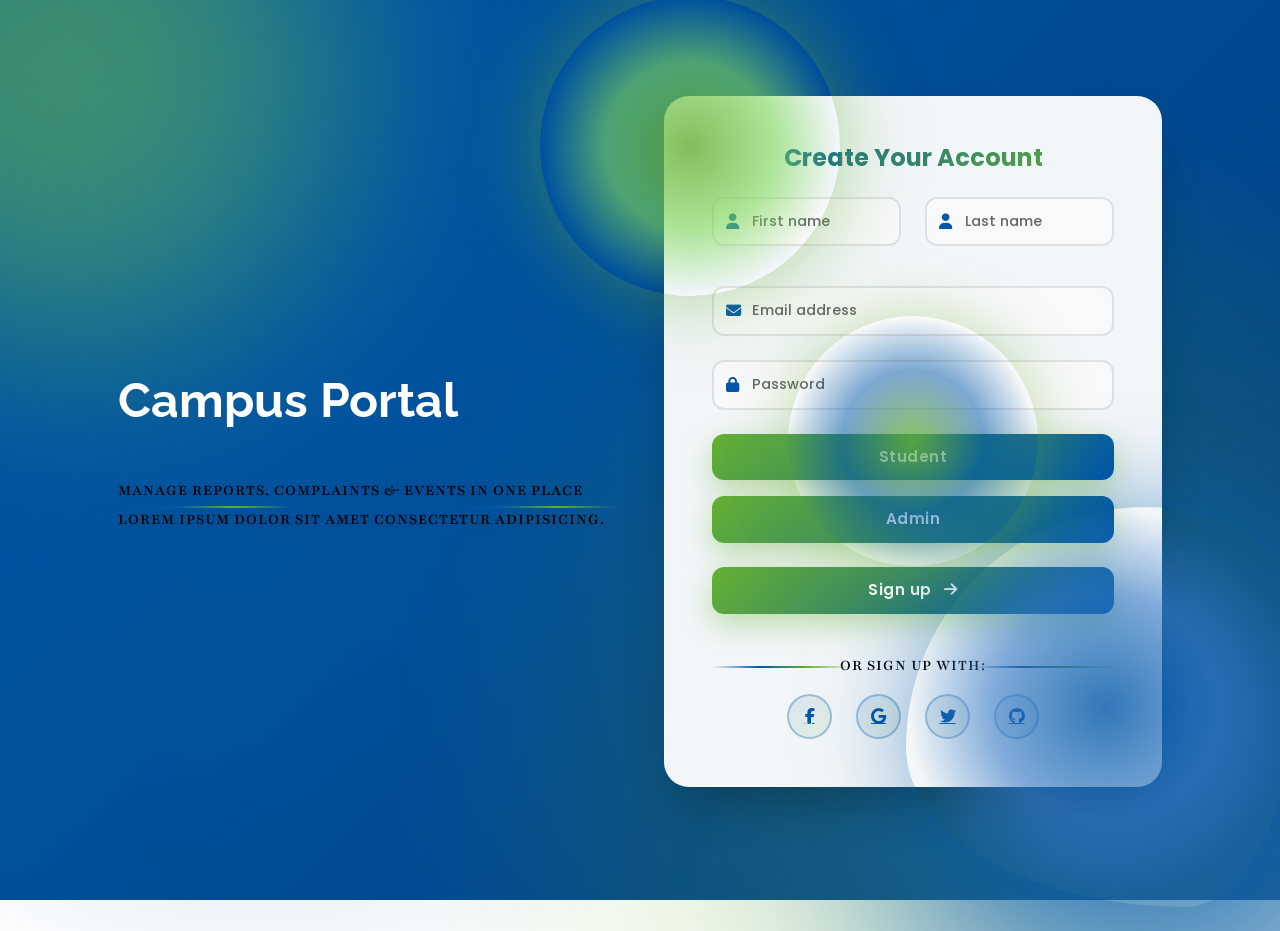
<file: index.html>
<!DOCTYPE html>
<html lang="en">
<head>
    <meta charset="UTF-8">
    <meta name="viewport" content="width=device-width, initial-scale=1.0">
    <title>AI Femhack - Innovative Solutions</title>
    <link rel="preconnect" href="https://fonts.googleapis.com">
    <link rel="preconnect" href="https://fonts.gstatic.com" crossorigin>
    <link href="https://fonts.googleapis.com/css2?family=Poppins:wght@300;400;500;600;700;800;900&display=swap" rel="stylesheet">

    <!-- bootstrap cdn -->
    <link href="https://cdn.jsdelivr.net/npm/bootstrap@5.3.8/dist/css/bootstrap.min.css" rel="stylesheet" integrity="sha384-sRIl4kxILFvY47J16cr9ZwB07vP4J8+LH7qKQnuqkuIAvNWLzeN8tE5YBujZqJLB" crossorigin="anonymous">

    <!-- Font Awesome -->
    <link rel="stylesheet" href="https://cdnjs.cloudflare.com/ajax/libs/font-awesome/6.4.0/css/all.min.css">


    <!-- custome css -->
     <link rel="stylesheet" href="style.css">
</head>
<body>
    




<!-- Section: Design Block -->
<section class="background-radial-gradient overflow-hidden">
  <div class="animated-bg"></div>
  <div class="container px-4 py-5 px-md-5 text-center text-lg-start my-5">
    <div class="row gx-lg-5 align-items-center mb-5">
      <div class="col-lg-6 mb-5 mb-lg-0" style="z-index: 10">
        <h1 class="my-5 display-5 fw-bold ls-tight">
          Campus Portal
          
        </h1>
        <p class="mb-4 opacity-70 lead-text">
          Manage reports, complaints & events in one place
          Lorem ipsum dolor sit amet consectetur adipisicing.
        </p>
        <!-- <div class="feature-icons">
          <div class="icon-item">
            <i class="fas fa-rocket"></i>
            <span>Fast Setup</span>
          </div>
          <div class="icon-item">
            <i class="fas fa-shield-alt"></i>
            <span>Secure</span>
          </div>
          <div class="icon-item">
            <i class="fas fa-chart-line"></i>
            <span>Analytics</span>
          </div>
        </div> -->
      </div>

      <div class="col-lg-6 mb-5 mb-lg-0 position-relative">
        <div id="radius-shape-1" class="position-absolute rounded-circle"></div>
        <div id="radius-shape-2" class="position-absolute"></div>
        <div id="radius-shape-3" class="position-absolute"></div>

        <div class="card bg-glass">
          <div class="card-body px-4 py-5 px-md-5">
            <h3 class="form-title mb-4">Create Your Account</h3>
            <form>
              <!-- 2 column grid layout with text inputs for the first and last names -->
              <div class="row">
                <div class="col-md-6 mb-4">
                  <div data-mdb-input-init class="form-outline">
                    <i class="fas fa-user input-icon"></i>
                    <input type="text" id="form3Example1" class="form-control" placeholder=" " />
                    <label class="form-label" for="form3Example1">First name</label>
                  </div>
                </div>
                <div class="col-md-6 mb-4">
                  <div data-mdb-input-init class="form-outline">
                    <i class="fas fa-user input-icon"></i>
                    <input type="text" id="form3Example2" class="form-control" placeholder=" " />
                    <label class="form-label" for="form3Example2">Last name</label>
                  </div>
                </div>
              </div>

              <!-- Email input -->
              <div data-mdb-input-init class="form-outline mb-4">
                <i class="fas fa-envelope input-icon"></i>
                <input type="email" id="form3Example3" class="form-control" placeholder=" " />
                <label class="form-label" for="form3Example3">Email address</label>
              </div>

              <!-- Password input -->
              <div data-mdb-input-init class="form-outline mb-4">
                <i class="fas fa-lock input-icon"></i>
                <input type="password" id="form3Example4" class="form-control" placeholder=" " />
                <label class="form-label" for="form3Example4">Password</label>
              </div>

              <!-- Role Selection Buttons -->
              <a href="lost.html" target="_blank" class="btn btn-primary btn-block mb-3 w-100" style="text-decoration: none; color: white;">
                <span>Student</span>
              </a>
              <a href="flexy-bootstrap-lite-1.0.0/flexy-bootstrap-lite-1.0.0/index.html" target="_blank" class="btn btn-primary btn-block mb-4 w-100" style="text-decoration: none; color: white;">
                <span>Admin</span>
              </a>

              <!-- Submit button -->
              <button type="submit" class="btn btn-primary btn-block mb-4 w-100">
                <span>Sign up</span>
                <i class="fas fa-arrow-right ms-2"></i>
              </button>

              <!-- Register buttons -->
              <div class="text-center">
                <p>or sign up with:</p>
                <div class="social-buttons">
                  <button type="button" class="btn btn-link btn-floating mx-1" title="Facebook">
                    <i class="fab fa-facebook-f"></i>
                  </button>

                  <button type="button" class="btn btn-link btn-floating mx-1" title="Google">
                    <i class="fab fa-google"></i>
                  </button>

                  <button type="button" class="btn btn-link btn-floating mx-1" title="Facebook">                    <i class="fab fa-twitter"></i>
                  </button>

                  <button type="button" class="btn btn-link btn-floating mx-1" title="Facebook">                    <i class="fab fa-github"></i>
                  </button>
                </div>
              </div>
            </form>
          </div>
        </div>
      </div>
    </div>
  </div>
</section>
<!-- Section: Design Block -->

<!-- Button trigger modal -->

    <!-- Bootstrap JS Bundle (includes Popper) -->
    <script src="https://cdn.jsdelivr.net/npm/@popperjs/core@2.11.8/dist/umd/popper.min.js" integrity="sha384-I7E8VVD/ismYTF4hNIPjVp/Zjvgyol6VFvRkX/vR+Vc4jQkC+hVqc2pM8ODewa9r" crossorigin="anonymous"></script>
    <script src="https://cdn.jsdelivr.net/npm/bootstrap@5.3.8/dist/js/bootstrap.min.js" integrity="sha384-G/EV+4j2dNv+tEPo3++6LCgdCROaejBqfUeNjuKAiuXbjrxilcCdDz6ZAVfHWe1Y" crossorigin="anonymous"></script>

</body>
</html>
</file>
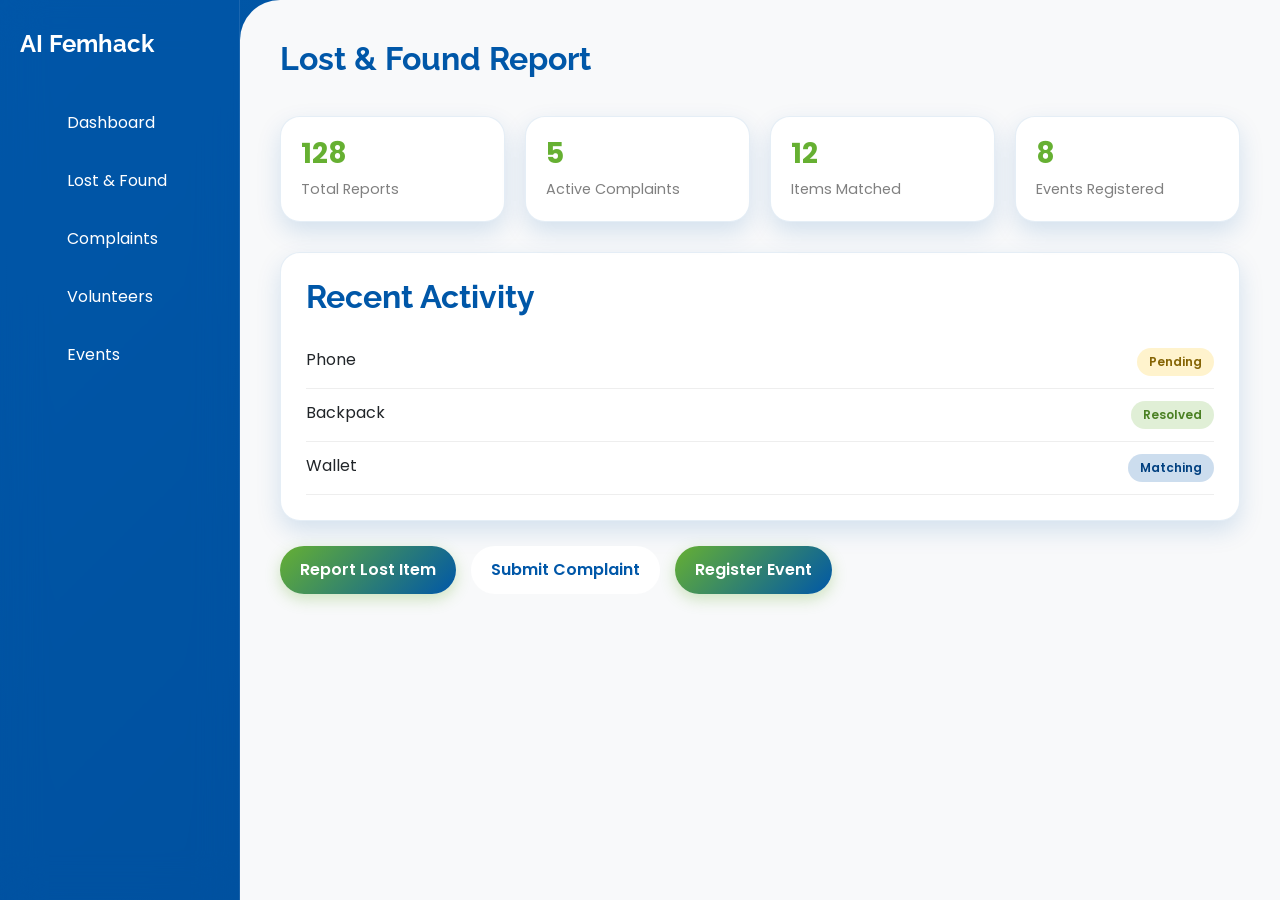
<file: lost.html>
<!DOCTYPE html>
<html lang="en">
<head>
<meta charset="UTF-8">
<meta name="viewport" content="width=device-width, initial-scale=1.0">
<title>AI Femhack Dashboard</title>
<link href="https://fonts.googleapis.com/css2?family=Poppins:wght@300;400;500;600;700&display=swap" rel="stylesheet">
<link href="https://fonts.googleapis.com/css2?family=Raleway:wght@300;400;500;600;700;800&display=swap" rel="stylesheet">
<link href="https://cdn.jsdelivr.net/npm/bootstrap@5.3.8/dist/css/bootstrap.min.css" rel="stylesheet">

<style>
*{
    margin:0;
    padding:0;
    box-sizing:border-box;
    font-family:'Poppins', sans-serif;
}

body{
    background: linear-gradient(135deg, #0057a8, #004080, #66b032);
    background-size: 400% 400%;
    animation: gradientShift 15s ease infinite;
    min-height:100vh;
    display:flex;
    flex-direction: column;
}

@keyframes gradientShift {
    0% {
        background-position: 0% 50%;
    }
    50% {
        background-position: 100% 50%;
    }
    100% {
        background-position: 0% 50%;
    }
}

/* Sidebar */
.sidebar{
    width:240px;
    background:rgba(0,87,168,0.2);
    backdrop-filter:blur(20px);
    padding:30px 20px;
    color:white;
    border-right: 1px solid rgba(255,255,255,0.1);
    position: fixed;
    height: 100vh;
    left: 0;
    top: 0;
    z-index: 1000;
    transition: transform 0.3s ease;
    overflow-y: auto;
}

.sidebar-toggle{
    display: none;
    position: fixed;
    top: 15px;
    left: 15px;
    z-index: 1001;
    background: rgba(0,87,168,0.8);
    color: white;
    border: none;
    padding: 10px 15px;
    border-radius: 8px;
    cursor: pointer;
    font-size: 20px;
    backdrop-filter: blur(10px);
}

.sidebar h2{
    margin-bottom:40px;
    font-weight:700;
    font-family: "Raleway", sans-serif;
    color:white;
    font-size: 1.5rem;
}

.sidebar ul{
    list-style:none;
}

.sidebar ul li{
    padding:12px 15px;
    border-radius:12px;
    margin-bottom:10px;
    cursor:pointer;
    transition:0.3s;
}

.sidebar ul li:hover{
    background:rgba(102,176,50,0.3);
    transform: translateX(5px);
}

/* Main Content */
.main{
    flex:1;
    padding:40px;
    background:#f8f9fa;
    border-top-left-radius:40px;
    margin-left: 240px;
    width: calc(100% - 240px);
    transition: margin-left 0.3s ease, width 0.3s ease;
}

/* Header */
.header{
    display:flex;
    justify-content:space-between;
    align-items:center;
    margin-bottom:30px;
}

.header h1{
    color:#0057a8;
    font-family: "Raleway", sans-serif;
    font-weight: 700;
    font-size: 2rem;
}

/* Cards */
.cards{
    display:grid;
    grid-template-columns:repeat(auto-fit,minmax(200px,1fr));
    gap:20px;
    margin-bottom:30px;
}

.card{
    background:white;
    padding:20px;
    border-radius:20px;
    box-shadow:0 10px 25px rgba(0,87,168,0.15);
    transition:0.3s;
    border: 1px solid rgba(0,87,168,0.1);
}

.card:hover{
    transform:translateY(-5px);
    box-shadow:0 15px 35px rgba(102,176,50,0.25);
}

.card h3{
    color:#66b032;
    font-size:28px;
    font-weight: 700;
    margin-bottom: 8px;
}

.card p{
    color:gray;
    font-size: 0.9rem;
    margin: 0;
}
.form-container {
      width: 350px;
      height: 500px;
      background-color: #fff;
      box-shadow: rgba(0, 0, 0, 0.35) 0px 5px 15px;
      border-radius: 10px;
      box-sizing: border-box;
      padding: 20px 30px;
      margin: 0 auto;
    }
    
    .title {
      text-align: center;
      font-family: "Lucida Sans", "Lucida Sans Regular", "Lucida Grande",
            "Lucida Sans Unicode", Geneva, Verdana, sans-serif;
      margin: 10px 0 30px 0;
      font-size: 28px;
      font-weight: 800;
    }
    
    .form {
      width: 100%;
      display: flex;
      flex-direction: column;
      gap: 18px;
      margin-bottom: 15px;
    }
    
    .input {
      border-radius: 20px;
      border: 1px solid #c0c0c0;
      outline: 0 !important;
      box-sizing: border-box;
      padding: 12px 15px;
    }
    
    .page-link {
      text-decoration: underline;
      margin: 0;
      text-align: end;
      color: #747474;
      text-decoration-color: #747474;
    }
    
    .page-link-label {
      cursor: pointer;
      font-family: "Lucida Sans", "Lucida Sans Regular", "Lucida Grande",
            "Lucida Sans Unicode", Geneva, Verdana, sans-serif;
      font-size: 9px;
      font-weight: 700;
    }
    
    .page-link-label:hover {
      color: #000;
    }
    
    .form-btn {
      padding: 10px 15px;
      font-family: "Lucida Sans", "Lucida Sans Regular", "Lucida Grande",
            "Lucida Sans Unicode", Geneva, Verdana, sans-serif;
      border-radius: 20px;
      border: 0 !important;
      outline: 0 !important;
      background: teal;
      color: white;
      cursor: pointer;
      box-shadow: rgba(0, 0, 0, 0.24) 0px 3px 8px;
    }
    
    .form-btn:active {
      box-shadow: none;
    }
    
    .sign-up-label {
      margin: 0;
      font-size: 10px;
      color: #747474;
      font-family: "Lucida Sans", "Lucida Sans Regular", "Lucida Grande",
            "Lucida Sans Unicode", Geneva, Verdana, sans-serif;
    }
    
    .sign-up-link {
      margin-left: 1px;
      font-size: 11px;
      text-decoration: underline;
      text-decoration-color: teal;
      color: teal;
      cursor: pointer;
      font-weight: 800;
      font-family: "Lucida Sans", "Lucida Sans Regular", "Lucida Grande",
            "Lucida Sans Unicode", Geneva, Verdana, sans-serif;
    }
    
    .buttons-container {
      width: 100%;
      display: flex;
      flex-direction: column;
      justify-content: flex-start;
      margin-top: 20px;
      gap: 15px;
    }
    
    .apple-login-button,
        .google-login-button {
      border-radius: 20px;
      box-sizing: border-box;
      padding: 10px 15px;
      box-shadow: rgba(0, 0, 0, 0.16) 0px 10px 36px 0px,
            rgba(0, 0, 0, 0.06) 0px 0px 0px 1px;
      cursor: pointer;
      display: flex;
      justify-content: center;
      align-items: center;
      font-family: "Lucida Sans", "Lucida Sans Regular", "Lucida Grande",
            "Lucida Sans Unicode", Geneva, Verdana, sans-serif;
      font-size: 11px;
      gap: 5px;
    }
    
    .apple-login-button {
      background-color: #000;
      color: #fff;
      border: 2px solid #000;
    }
    
    .google-login-button {
      border: 2px solid #747474;
    }
    
    .apple-icon,
        .google-icon {
      font-size: 18px;
      margin-bottom: 1px;
    }

/* Activity Section */
.activity{
    background:white;
    padding:25px;
    border-radius:20px;
    box-shadow:0 10px 25px rgba(0,87,168,0.15);
    margin-bottom:25px;
    border: 1px solid rgba(0,87,168,0.1);
}

.activity h2{
    margin-bottom:20px;
    color:#0057a8;
    font-family: "Raleway", sans-serif;
    font-weight: 700;
}

.activity-item{
    display:flex;
    justify-content:space-between;
    padding:12px 0;
    border-bottom:1px solid #eee;
}

.status{
    padding:5px 12px;
    border-radius:20px;
    font-size:12px;
    font-weight:600;
}

.pending{
    background:rgba(255,193,7,0.2);
    color:#856404;
}

.resolved{
    background:rgba(102,176,50,0.2);
    color:#4a8023;
}

.matching{
    background:rgba(0,87,168,0.2);
    color:#004080;
}

/* Buttons */
.buttons{
    display:flex;
    gap:15px;
    flex-wrap:wrap;
}

.buttons button{
    padding:12px 20px;
    border:none;
    border-radius:30px;
    cursor:pointer;
    font-weight:600;
    transition:0.3s;
}

.primary{
    background:linear-gradient(135deg, #66b032, #0057a8);
    color:white;
    box-shadow: 0 5px 15px rgba(102,176,50,0.3);
}

.primary:hover{
    background:linear-gradient(135deg, #0057a8, #66b032);
    box-shadow: 0 8px 20px rgba(0,87,168,0.4);
}

.secondary{
    background:white;
    color:#0057a8;
    border:2px solid #0057a8;
}

.secondary:hover{
    background:#0057a8;
    color:white;
}

.buttons button:hover{
    transform:scale(1.05);
}

/* Responsive Styles */
@media (max-width: 992px) {
    .sidebar{
        transform: translateX(-100%);
    }
    
    .sidebar.active{
        transform: translateX(0);
    }
    
    .sidebar-toggle{
        display: block;
    }
    
    .main{
        margin-left: 0;
        width: 100%;
        border-top-left-radius: 0;
    }
    
    .cards{
        grid-template-columns: repeat(auto-fit, minmax(150px, 1fr));
        gap: 15px;
    }
    
    .card{
        padding: 15px;
    }
    
    .card h3{
        font-size: 24px;
    }
    
    .activity{
        padding: 20px;
    }
    
    .main{
        padding: 20px;
    }
}

@media (max-width: 768px) {
    .header h1{
        font-size: 1.5rem;
    }
    
    .cards{
        grid-template-columns: repeat(2, 1fr);
        gap: 12px;
    }
    
    .card{
        padding: 15px;
        border-radius: 15px;
    }
    
    .card h3{
        font-size: 22px;
    }
    
    .card p{
        font-size: 0.85rem;
    }
    
    .activity{
        padding: 15px;
        border-radius: 15px;
    }
    
    .activity h2{
        font-size: 1.25rem;
        margin-bottom: 15px;
    }
    
    .activity-item{
        padding: 10px 0;
        flex-wrap: wrap;
        gap: 8px;
    }
    
    .status{
        font-size: 11px;
        padding: 4px 10px;
    }
    
    .buttons{
        flex-direction: column;
        gap: 10px;
    }
    
    .buttons button{
        width: 100%;
        padding: 14px 20px;
        font-size: 0.95rem;
    }
    
    .main{
        padding: 15px;
    }
    
    .sidebar{
        width: 220px;
        padding: 25px 15px;
    }
    
    .sidebar h2{
        font-size: 1.25rem;
        margin-bottom: 30px;
    }
    
    .sidebar ul li{
        padding: 10px 12px;
        font-size: 0.9rem;
    }
}

@media (max-width: 576px) {
    .header h1{
        font-size: 1.25rem;
        margin-bottom: 20px;
    }
    
    .cards{
        grid-template-columns: 1fr;
        gap: 10px;
        margin-bottom: 20px;
    }
    
    .card{
        padding: 18px;
    }
    
    .card h3{
        font-size: 24px;
    }
    
    .activity{
        padding: 15px;
        margin-bottom: 20px;
    }
    
    .activity h2{
        font-size: 1.1rem;
    }
    
    .activity-item{
        padding: 8px 0;
        font-size: 0.9rem;
    }
    
    .buttons button{
        padding: 12px 18px;
        font-size: 0.9rem;
        border-radius: 25px;
    }
    
    .main{
        padding: 12px;
    }
    
    .sidebar{
        width: 100%;
        padding: 20px 15px;
    }
    
    .sidebar h2{
        font-size: 1.2rem;
        margin-bottom: 25px;
    }
}

@media (max-width: 400px) {
    .header h1{
        font-size: 1.1rem;
    }
    
    .card h3{
        font-size: 20px;
    }
    
    .card p{
        font-size: 0.8rem;
    }
    
    .activity h2{
        font-size: 1rem;
    }
    
    .activity-item{
        font-size: 0.85rem;
    }
    
    .status{
        font-size: 10px;
        padding: 3px 8px;
    }
    
    .buttons button{
        padding: 10px 15px;
        font-size: 0.85rem;
    }
}

/* Modal Body Styles */
.modal-body {
    max-height: 70vh;
    overflow-y: auto;
}

.section-header {
    display: flex;
    align-items: center;
    gap: 12px;
    margin-bottom: 25px;
    padding-bottom: 15px;
    border-bottom: 2px solid #e9ecef;
    font-size: 1.25rem;
    font-weight: 600;
    color: #0057a8;
}

.section-header svg {
    width: 32px;
    height: 32px;
}

.form-card {
    background: #f8f9fa;
    padding: 25px;
    border-radius: 12px;
    margin-bottom: 25px;
    border: 1px solid #e9ecef;
}

.form-card .form-label {
    font-weight: 600;
    color: #0057a8;
    margin-bottom: 8px;
    font-size: 0.95rem;
}

.form-card .form-control,
.form-card .form-select {
    border: 2px solid #e0e0e0;
    border-radius: 8px;
    padding: 10px 15px;
    transition: all 0.3s ease;
}

.form-card .form-control:focus,
.form-card .form-select:focus {
    border-color: #0057a8;
    box-shadow: 0 0 0 0.2rem rgba(0, 87, 168, 0.15);
    outline: none;
}

.urgency-label {
    font-weight: 600;
    color: #0057a8;
    margin: 0;
}

.form-check-label {
    color: #495057;
    font-size: 0.9rem;
}

.btn-submit {
    width: 100%;
    padding: 12px 24px;
    background: linear-gradient(135deg, #66b032, #0057a8);
    color: white;
    border: none;
    border-radius: 8px;
    font-weight: 600;
    font-size: 1rem;
    cursor: pointer;
    transition: all 0.3s ease;
    box-shadow: 0 4px 15px rgba(102, 176, 50, 0.3);
}

.btn-submit:hover {
    background: linear-gradient(135deg, #0057a8, #66b032);
    transform: translateY(-2px);
    box-shadow: 0 6px 20px rgba(0, 87, 168, 0.4);
}

.complaints-card {
    background: white;
    padding: 20px;
    border-radius: 12px;
    border: 1px solid #e9ecef;
}

.complaints-card h5 {
    color: #0057a8;
    font-weight: 700;
    margin-bottom: 20px;
}

.table {
    margin-bottom: 0;
}

.table thead th {
    background-color: #f8f9fa;
    color: #0057a8;
    font-weight: 600;
    border-bottom: 2px solid #dee2e6;
    padding: 12px;
    font-size: 0.9rem;
}

.table tbody td {
    padding: 12px;
    vertical-align: middle;
    color: #495057;
}

.status-badge {
    padding: 6px 12px;
    border-radius: 20px;
    font-size: 0.85rem;
    font-weight: 600;
    display: inline-block;
}

.status-badge.pending {
    background: rgba(255, 193, 7, 0.2);
    color: #856404;
}

.status-badge.resolved {
    background: rgba(102, 176, 50, 0.2);
    color: #4a8023;
}

.btn-actions {
    background: none;
    border: none;
    color: #6c757d;
    font-size: 1.2rem;
    cursor: pointer;
    padding: 5px 10px;
    border-radius: 4px;
    transition: all 0.3s ease;
}

.btn-actions:hover {
    background: #f8f9fa;
    color: #0057a8;
}

/* Modal Responsive */
@media (max-width: 768px) {
    .modal-dialog {
        margin: 10px;
    }
    
    .form-card {
        padding: 15px;
    }
    
    .complaints-card {
        padding: 15px;
    }
    
    .table {
        font-size: 0.85rem;
    }
    
    .table thead th,
    .table tbody td {
        padding: 8px;
    }
}
</style>
</head>

<body>



  
  <!-- Modal -->
  <div class="modal fade" id="exampleModal" tabindex="-1" aria-labelledby="exampleModalLabel" aria-hidden="true">
    <div class="modal-dialog modal-dialog-centered modal-lg">
      <div class="modal-content">
        
        <div class="modal-header">
          <button type="button" class="btn-close" data-bs-dismiss="modal" aria-label="Close"></button>
        </div>
  
        <div class="modal-body">
            <div class="container-fluid px-0">

                <div class="section-header">
                  <!-- Icon: complaint bag -->
                  <svg viewBox="0 0 24 24" xmlns="http://www.w3.org/2000/svg" aria-hidden="true"><path d="M6 7V5a6 6 0 1112 0v2h1a2 2 0 012 2v8a4 4 0 01-4 4H7a4 4 0 01-4-4v-8a2 2 0 012-2h1zm3-2a4 4 0 00-4 4v1h10v-1a4 4 0 00-4-4z" fill="#66b032"/></svg>
                  Submit Complaint
                </div>
            
                <div class="form-card">
                  <form>
                    <div class="mb-3">
                      <label for="complaintTitle" class="form-label">Complaint Title</label>
                      <input type="text" class="form-control" id="complaintTitle" placeholder="Enter complaint title" />
                    </div>
                    <div class="mb-3">
                      <label for="categorySelect" class="form-label">Category</label>
                      <select class="form-select" id="categorySelect" aria-label="Category select">
                        <option selected>Pickpacks</option>
                        <option value="network">Network</option>
                        <option value="maintenance">Maintenance</option>
                        <option value="cleaning">Cleaning</option>
                      </select>
                    </div>
                    <div class="mb-3">
                      <label for="descriptionInput" class="form-label">Description</label>
                      <textarea class="form-control" id="descriptionInput" placeholder="Describe your complaint"></textarea>
                    </div>
                    <div class="mb-3">
                      <label for="locationSelect" class="form-label">Location</label>
                      <select class="form-select" id="locationSelect" aria-label="Location select">
                        <option selected>City Center</option>
                        <option value="north">North Side</option>
                        <option value="park">City Park</option>
                        <option value="downtown">Downtown</option>
                      </select>
                    </div>
            
                    <div class="mb-4 d-flex align-items-center">
                      <label class="urgency-label me-3">Urgency</label>
            
                      <div class="form-check me-3 urgency-low">
                        <input class="form-check-input" type="radio" name="urgency" id="urgencyLow" checked />
                        <label class="form-check-label" for="urgencyLow">Low</label>
                      </div>
                      <div class="form-check urgency-high">
                        <input class="form-check-input" type="radio" name="urgency" id="urgencyHigh" />
                        <label class="form-check-label" for="urgencyHigh">High</label>
                      </div>
                    </div>
            
                    <button type="submit" class="btn-submit">Submit Complaint</button>
                  </form>
                </div>
            
                <div class="complaints-card">
                  <h5 class="mb-4" style="color:#0057a8; font-weight:700;">My Complaints</h5>
                  <div class="d-flex justify-content-between align-items-center mb-3">
                    <div>
                      <span><strong>Status:</strong> All</span> &nbsp; | &nbsp;
                      <span><strong>Category:</strong> All</span>
                    </div>
                  </div>
                  <div class="table-responsive">
                    <table class="table align-middle">
                      <thead>
                        <tr>
                          <th scope="col">ID</th>
                          <th scope="col">Complaints</th>
                          <th scope="col">Location</th>
                          <th scope="col">Status</th>
                          <th scope="col" class="text-center">Actions</th>
                        </tr>
                      </thead>
                      <tbody>
                        <tr>
                          <td>503</td>
                          <td>Wi-Fi Not Working</td>
                          <td>Drv Neant</td>
                          <td><span class="status-badge pending">Pending</span></td>
                          <td class="text-center">
                            <button class="btn-actions" title="More actions">&#x22EE;</button>
                          </td>
                        </tr>
                        <tr>
                          <td>504</td>
                          <td>Leaky Pipe</td>
                          <td>Cito Park</td>
                          <td><span class="status-badge resolved">Resolved</span></td>
                          <td class="text-center">
                            <button class="btn-actions" title="More actions">&#x22EE;</button>
                          </td>
                        </tr>
                      </tbody>
                    </table>
                  </div>
                </div>
            
              </div>
            
  
  
  
        </div>
  
        <div class="modal-footer">
          <button type="button" class="btn btn-secondary" data-bs-dismiss="modal">Close</button>
          <button type="button" class="btn btn-primary">Save changes</button>
        </div>
  
      </div>
    </div>
  </div>

  
 
  <!-- Bootstrap 5 JS (Bundle includes Popper) -->
  <script src="https://cdn.jsdelivr.net/npm/bootstrap@5.3.8/dist/js/bootstrap.bundle.min.js"></script>

<button class="sidebar-toggle" onclick="toggleSidebar()">☰</button>

<div class="sidebar" id="sidebar">
    <h2>AI Femhack</h2>
    <ul>
        <li>Dashboard</li>
        <li>Lost & Found</li>
        <li>Complaints</li>
        <li>Volunteers</li>
        <li>Events</li>
    </ul>
</div>

<div class="main">
    <div class="header">
        <h1>Lost & Found Report</h1>
    </div>

    <div class="cards">
        <div class="card">
            <h3>128</h3>
            <p>Total Reports</p>
        </div>

        <div class="card">
            <h3>5</h3>
            <p>Active Complaints</p>
        </div>

        <div class="card">
            <h3>12</h3>
            <p>Items Matched</p>
        </div>

        <div class="card">
            <h3>8</h3>
            <p>Events Registered</p>
        </div>
    </div>

    <div class="activity">
        <h2>Recent Activity</h2>

        <div class="activity-item">
            <span>Phone</span>
            <span class="status pending">Pending</span>
        </div>

        <div class="activity-item">
            <span>Backpack</span>
            <span class="status resolved">Resolved</span>
        </div>

        <div class="activity-item">
            <span>Wallet</span>
            <span class="status matching">Matching</span>
        </div>
    </div>

    <div class="buttons">
        <button class="primary" data-bs-toggle="modal" data-bs-target="#exampleModal">Report Lost Item</button>
        
        <button class="secondary" data-bs-toggle="modal" data-bs-target="#exampleModal">Submit Complaint</button>
        <button class="primary">Register Event</button>
    </div>

</div>

<script>
function toggleSidebar() {
    const sidebar = document.getElementById('sidebar');
    sidebar.classList.toggle('active');
}

// Close sidebar when clicking outside on mobile
document.addEventListener('click', function(event) {
    const sidebar = document.getElementById('sidebar');
    const toggleBtn = document.querySelector('.sidebar-toggle');
    
    if (window.innerWidth <= 992) {
        if (!sidebar.contains(event.target) && !toggleBtn.contains(event.target)) {
            sidebar.classList.remove('active');
        }
    }
});

// Handle window resize
window.addEventListener('resize', function() {
    const sidebar = document.getElementById('sidebar');
    if (window.innerWidth > 992) {
        sidebar.classList.remove('active');
    }
});
</script>

</body>
</html>
</file>
<file: style.css>
@import url('https://fonts.googleapis.com/css2?family=Jost:ital,wght@0,100..900;1,100..900&family=Playfair:ital,opsz,wght@0,5..1200,300..900;1,5..1200,300..900&family=Raleway:ital,wght@0,100..900;1,100..900&family=Space+Grotesk:wght@300..700&display=swap');

/* CSS Variables - Color Palette */
:root {
    --primary-green: #66b032;
    --primary-blue: #0057a8;
    --white: #ffffff;
    --green-light: #7ed957;
    --green-dark: #4a8023;
    --blue-light: #3377c4;
    --blue-dark: #004080;
    --light-gray: #f8f9fa;
    --dark-gray: #1f2937;
    --glass-bg: rgba(255, 255, 255, 0.95);
    --shadow-green: rgba(102, 176, 50, 0.3);
    --shadow-blue: rgba(0, 87, 168, 0.3);
}

/* Reset & Base Styles */
* {
    margin: 0;
    padding: 0;
    box-sizing: border-box;
}

body {
    font-family: 'Poppins', 'Segoe UI', Tahoma, Geneva, Verdana, sans-serif;
    min-height: 100vh;
    overflow-x: hidden;
}

/* Animated Background with Multiple Gradients */
.background-radial-gradient {
    background: linear-gradient(135deg, 
        #0057a8 0%, 
        #004080 25%, 
        #66b032 50%, 
        #0057a8 75%, 
        #4a8023 100%);
    background-size: 400% 400%;
    background-attachment: fixed;
    min-height: 100vh;
    position: relative;
    overflow: hidden;
    animation: gradientShift 15s ease infinite;
}

@keyframes gradientShift {
    0% {
        background-position: 0% 50%;
    }
    50% {
        background-position: 100% 50%;
    }
    100% {
        background-position: 0% 50%;
    }
}

/* Additional Animated Background Layer */
.animated-bg {
    position: absolute;
    top: 0;
    left: 0;
    width: 100%;
    height: 100%;
    background: 
        radial-gradient(circle at 20% 50%, rgba(0, 87, 168, 0.3) 0%, transparent 50%),
        radial-gradient(circle at 80% 80%, rgba(102, 176, 50, 0.3) 0%, transparent 50%),
        radial-gradient(circle at 40% 20%, rgba(0, 87, 168, 0.3) 0%, transparent 50%);
    animation: pulse 8s ease-in-out infinite;
    z-index: 1;
}

@keyframes pulse {
    0%, 100% {
        opacity: 0.5;
        transform: scale(1);
    }
    50% {
        opacity: 0.8;
        transform: scale(1.1);
    }
}

/* Animated Background Shapes */
.background-radial-gradient::before,
.background-radial-gradient::after {
    content: '';
    position: absolute;
    border-radius: 50%;
    filter: blur(100px);
    opacity: 0.6;
    animation: float 10s ease-in-out infinite;
    z-index: 1;
}

.background-radial-gradient::before {
    width: 500px;
    height: 500px;
    background: linear-gradient(135deg, var(--primary-green), var(--green-light));
    top: -150px;
    left: -150px;
}

.background-radial-gradient::after {
    width: 600px;
    height: 600px;
    background: linear-gradient(135deg, var(--primary-blue), var(--blue-light));
    bottom: -200px;
    right: -200px;
    animation-delay: -5s;
}

@keyframes float {
    0%, 100% {
        transform: translate(0, 0) scale(1) rotate(0deg);
    }
    33% {
        transform: translate(50px, -50px) scale(1.1) rotate(120deg);
    }
    66% {
        transform: translate(-30px, 30px) scale(0.9) rotate(240deg);
    }
}

/* Floating Orbs - Enhanced */
#radius-shape-1 {
    height: 300px;
    width: 300px;
    top: -100px;
    left: -100px;
    background: radial-gradient(circle, 
        rgba(102, 176, 50, 0.8) 0%, 
        rgba(126, 217, 87, 0.6) 40%, 
        transparent 70%);
    border-radius: 50%;
    position: absolute;
    animation: orbFloat 7s ease-in-out infinite;
    z-index: 2;
    box-shadow: 0 0 80px rgba(102, 176, 50, 0.5);
}

#radius-shape-2 {
    width: 400px;
    height: 400px;
    bottom: -120px;
    right: -120px;
    background: radial-gradient(circle, 
        rgba(0, 87, 168, 0.8) 0%, 
        rgba(51, 119, 196, 0.6) 40%, 
        transparent 70%);
    border-radius: 60% 40% 30% 70% / 60% 30% 70% 40%;
    position: absolute;
    animation: orbFloat 9s ease-in-out infinite reverse;
    z-index: 2;
    box-shadow: 0 0 100px rgba(0, 87, 168, 0.5);
}

#radius-shape-3 {
    width: 250px;
    height: 250px;
    top: 50%;
    left: 50%;
    transform: translate(-50%, -50%);
    background: radial-gradient(circle, 
        rgba(102, 176, 50, 0.7) 0%, 
        rgba(0, 87, 168, 0.5) 40%, 
        transparent 70%);
    border-radius: 50%;
    position: absolute;
    animation: orbFloat 6s ease-in-out infinite;
    z-index: 2;
    box-shadow: 0 0 60px rgba(102, 176, 50, 0.4);
}

@keyframes orbFloat {
    0%, 100% {
        transform: translateY(0) rotate(0deg) scale(1);
    }
    25% {
        transform: translateY(-30px) rotate(90deg) scale(1.05);
    }
    50% {
        transform: translateY(-20px) rotate(180deg) scale(1.1);
    }
    75% {
        transform: translateY(-40px) rotate(270deg) scale(1.05);
    }
}

#radius-shape-3 {
    animation: orbFloat 6s ease-in-out infinite;
}

/* Container Styles */
.container {
    position: relative;
    z-index: 10;
}

/* Typography - Enhanced */
h1 {
    font-size: 5rem;
    font-family: "Raleway", sans-serif;

    font-weight: 800;
    line-height: 1.2;
    margin-bottom: 1.5rem;
    color: white;
    /* background: linear-gradient(135deg, 
        #ffffff 0%, 
        #66b032 25%, 
        #0057a8 50%, 
        #ffffff 75%, 
        #66b032 100%);
    background-size: 200% 200%; */
    /* -webkit-background-clip: text;
    -webkit-text-fill-color: transparent;
    background-clip: text; */
    /* animation: textShine 3s ease infinite; */
    /* text-shadow: 0 0 30px rgba(255, 255, 255, 0.5); */
}

@keyframes textShine {
    0%, 100% {
        background-position: 0% 50%;
    }
    50% {
        background-position: 100% 50%;
    }
}

/* h1 span { */
    /* background: linear-gradient(135deg, 
        #66b032 0%, 
        #0057a8 50%, 
        #ffffff 100%);
    background-size: 200% 200%;
    -webkit-background-clip: text;
    -webkit-text-fill-color: transparent;
    background-clip: text;
    animation: textShine 3s ease infinite reverse; */
/* } */

.form-title {
    font-size: 1.5rem;
    font-weight: 700;
    background: linear-gradient(135deg, var(--primary-blue), var(--primary-green));
    -webkit-background-clip: text;
    -webkit-text-fill-color: transparent;
    background-clip: text;
    text-align: center;
    margin-bottom: 1.5rem !important;
}

.lead-text {
    color: rgba(255, 255, 255, 0.95);
    font-size: 1.3rem;
    line-height: 1.8;
    margin-bottom: 2rem;
    font-weight: 400;
    text-shadow: 0 2px 10px rgba(0, 0, 0, 0.2);
}

/* Feature Icons */
.feature-icons {
    display: flex;
    gap: 2rem;
    flex-wrap: wrap;
    margin-top: 2rem;
}

.icon-item {
    display: flex;
    align-items: center;
    gap: 0.75rem;
    padding: 1rem 1.5rem;
    background: rgba(255, 255, 255, 0.15);
    backdrop-filter: blur(10px);
    border-radius: 15px;
    border: 1px solid rgba(255, 255, 255, 0.2);
    transition: all 0.3s ease;
    cursor: pointer;
}

.icon-item:hover {
    background: rgba(255, 255, 255, 0.25);
    transform: translateY(-5px);
    box-shadow: 0 10px 30px rgba(0, 0, 0, 0.2);
}

.icon-item i {
    font-size: 1.5rem;
    background: linear-gradient(135deg, var(--primary-green), var(--primary-blue));
    -webkit-background-clip: text;
    -webkit-text-fill-color: transparent;
    background-clip: text;
}

.icon-item span {
    color: white;
    font-weight: 500;
    font-size: 0.95rem;
}

/* Glass Card - Enhanced */
.card {
    border: none;
    border-radius: 25px;
    box-shadow: 
        0 25px 50px -12px rgba(0, 0, 0, 0.3),
        0 0 0 1px rgba(255, 255, 255, 0.1) inset;
    background: var(--glass-bg);
    backdrop-filter: blur(30px);
    -webkit-backdrop-filter: blur(30px);
    transition: all 0.4s cubic-bezier(0.175, 0.885, 0.32, 1.275);
    position: relative;
    overflow: hidden;
}

.card::before {
    content: '';
    position: absolute;
    top: 0;
    left: -100%;
    width: 100%;
    height: 100%;
    background: linear-gradient(90deg, 
        transparent, 
        rgba(255, 255, 255, 0.4), 
        transparent);
    transition: left 0.6s ease;
    z-index: 1;
}

.card:hover {
    transform: translateY(-10px) scale(1.02);
    box-shadow: 
        0 35px 70px -15px var(--shadow-blue),
        0 0 0 1px rgba(255, 255, 255, 0.2) inset;
}

.card:hover::before {
    left: 100%;
}

.card-body {
    padding: 2rem 1.5rem;
    position: relative;
    z-index: 2;
}

/* Form Styles - Enhanced */
.form-outline {
    position: relative;
    margin-bottom: 1rem;
}

.form-outline .input-icon {
    position: absolute;
    left: 14px;
    top: 50%;
    transform: translateY(-50%);
    color: var(--primary-blue);
    font-size: 0.95rem;
    z-index: 3;
    transition: all 0.3s ease;
}

.form-control {
    border: 2px solid #e0e0e0;
    border-radius: 12px;
    padding: 12px 12px 12px 40px;
    font-size: 0.9rem;
    transition: all 0.3s ease;
    background: var(--light-gray);
    font-family: 'Poppins', sans-serif;
}

.form-control:focus {
    border-color: var(--primary-blue);
    box-shadow: 
        0 0 0 4px rgba(0, 87, 168, 0.15),
        0 0 20px rgba(0, 87, 168, 0.2);
    outline: none;
    background: var(--white);
    transform: translateY(-2px);
}

.form-control:focus + .form-label,
.form-control:not(:placeholder-shown) + .form-label {
    transform: translateY(-32px) translateX(-8px) scale(0.85);
    color: var(--primary-blue);
    font-weight: 600;
}

.form-control::placeholder {
    color: transparent;
}

.form-label {
    position: absolute;
    left: 40px;
    top: 50%;
    transform: translateY(-50%);
    font-weight: 500;
    color: #666;
    margin-bottom: 0;
    font-size: 0.9rem;
    pointer-events: none;
    transition: all 0.3s ease;
    font-family: 'Poppins', sans-serif;
}

/* Primary Button - Ultra Vibrant */
.btn-primary {
    background: linear-gradient(135deg, 
        var(--primary-green) 0%, 
        var(--primary-blue) 50%, 
        var(--green-dark) 100%);
    background-size: 200% 200%;
    border: none;
    border-radius: 12px;
    padding: 12px 24px;
    font-weight: 600;
    font-size: 0.95rem;
    letter-spacing: 0.5px;
    transition: all 0.4s ease;
    position: relative;
    overflow: hidden;
    color: white;
    box-shadow: 0 10px 30px rgba(102, 176, 50, 0.4);
    animation: buttonGradient 3s ease infinite;
}

@keyframes buttonGradient {
    0%, 100% {
        background-position: 0% 50%;
    }
    50% {
        background-position: 100% 50%;
    }
}

.btn-primary::before {
    content: '';
    position: absolute;
    top: 0;
    left: -100%;
    width: 100%;
    height: 100%;
    background: linear-gradient(90deg, 
        transparent, 
        rgba(255, 255, 255, 0.3), 
        transparent);
    transition: left 0.6s ease;
}

.btn-primary:hover {
    transform: translateY(-3px) scale(1.05);
    box-shadow: 
        0 15px 40px rgba(102, 176, 50, 0.5),
        0 0 20px rgba(0, 87, 168, 0.3);
}

.btn-primary:hover::before {
    left: 100%;
}

.btn-primary:active {
    transform: translateY(-1px) scale(1.02);
}

.btn-primary i {
    transition: transform 0.3s ease;
}

.btn-primary:hover i {
    transform: translateX(5px);
}

/* Social Buttons - Enhanced */
.social-buttons {
    display: flex;
    justify-content: center;
    gap: 1rem;
    flex-wrap: wrap;
}

.btn-link {
    color: var(--primary-blue);
    border-radius: 50%;
    width: 45px;
    height: 45px;
    display: flex;
    align-items: center;
    justify-content: center;
    transition: all 0.4s cubic-bezier(0.175, 0.885, 0.32, 1.275);
    background: linear-gradient(135deg, rgba(0, 87, 168, 0.1), rgba(102, 176, 50, 0.1));
    border: 2px solid rgba(0, 87, 168, 0.3);
    font-size: 1rem;
}

.btn-link:hover {
    color: white;
    background: linear-gradient(135deg, var(--primary-blue), var(--primary-green));
    transform: translateY(-5px) scale(1.1) rotate(5deg);
    box-shadow: 0 10px 25px rgba(0, 87, 168, 0.4);
    border-color: transparent;
}

/* Checkbox - Enhanced */
.form-check-input {
    width: 18px;
    height: 18px;
    border: 2px solid #ddd;
    border-radius: 4px;
    cursor: pointer;
    transition: all 0.3s ease;
}

.form-check-input:checked {
    background: linear-gradient(135deg, var(--primary-green), var(--primary-blue));
    border-color: var(--primary-green);
    box-shadow: 0 0 10px rgba(102, 176, 50, 0.4);
}

.form-check-input:focus {
    box-shadow: 0 0 0 4px rgba(0, 87, 168, 0.2);
    border-color: var(--primary-blue);
}

.form-check-label {
    color: var(--dark-gray);
    font-size: 0.85rem;
    font-weight: 500;
    cursor: pointer;
    font-family: 'Poppins', sans-serif;
}

/* Divider Text */
.text-center p {
    color: black;
    font-weight: 600;
    margin: 1rem 0;
    position: relative;
    font-size: 1rem;
    text-transform: uppercase;
    letter-spacing: 1px;
        font-family: "Playfair", serif;

}

.text-center p::before,
.text-center p::after {
    content: '';
    position: absolute;
    top: 50%;
    width: 35%;
    height: 2px;
    background: linear-gradient(90deg, 
        transparent, 
        var(--primary-blue), 
        var(--primary-green), 
        transparent);
}

.text-center p::before {
    left: 0;
}

.text-center p::after {
    right: 0;
}

/* Responsive Design - Enhanced */
@media (max-width: 991px) {
    h1 {
        font-size: 3rem;
        text-align: center;
    }
    
    .lead-text {
        text-align: center;
        font-size: 1.15rem;
    }
    
    .card {
        margin-top: 2rem;
    }
    
    .feature-icons {
        justify-content: center;
    }
    
    .form-title {
        font-size: 1.75rem;
    }
}

@media (max-width: 768px) {
    h1 {
        font-size: 2.5rem;
    }
    
    .lead-text {
        font-size: 1.1rem;
    }
    
    .card-body {
        padding: 2rem 1.5rem;
    }
    
    .feature-icons {
        gap: 1rem;
    }
    
    .icon-item {
        padding: 0.75rem 1.25rem;
        font-size: 0.9rem;
    }
    
    #radius-shape-1,
    #radius-shape-2,
    #radius-shape-3 {
        opacity: 0.5;
    }
}

@media (max-width: 576px) {
    h1 {
        font-size: 2rem;
        line-height: 1.3;
    }
    
    .lead-text {
        font-size: 1rem;
    }
    
    .card-body {
        padding: 1.5rem 1rem;
    }
    
    .form-control {
        padding: 14px 14px 14px 45px;
        font-size: 0.95rem;
    }
    
    .form-label {
        left: 45px;
        font-size: 0.9rem;
    }
    
    .btn-primary {
        padding: 14px 24px;
        font-size: 1rem;
    }
    
    .btn-link {
        width: 50px;
        height: 50px;
        font-size: 1.1rem;
    }
    
    .feature-icons {
        flex-direction: column;
        align-items: center;
    }
    
    .icon-item {
        width: 100%;
        justify-content: center;
    }
    
    .container {
        padding-left: 1rem !important;
        padding-right: 1rem !important;
    }
}

@media (max-width: 400px) {
    h1 {
        font-size: 1.75rem;
    }
    
    .form-title {
        font-size: 1.5rem;
    }
    
    .social-buttons {
        gap: 0.5rem;
    }
    
    .btn-link {
        width: 45px;
        height: 45px;
        font-size: 1rem;
    }
}

/* Animation for card entrance */
.card {
    animation: cardEntrance 0.8s cubic-bezier(0.175, 0.885, 0.32, 1.275);
}

@keyframes cardEntrance {
    from {
        opacity: 0;
        transform: translateY(50px) scale(0.9);
    }
    to {
        opacity: 1;
        transform: translateY(0) scale(1);
    }
}

/* Custom scrollbar */
::-webkit-scrollbar {
    width: 10px;
}

::-webkit-scrollbar-track {
    background: rgba(255, 255, 255, 0.1);
}

::-webkit-scrollbar-thumb {
    background: linear-gradient(135deg, var(--primary-blue), var(--primary-green));
    border-radius: 5px;
}

::-webkit-scrollbar-thumb:hover {
    background: linear-gradient(135deg, var(--primary-green), var(--primary-blue));
}

/* Additional Visual Effects */
@keyframes shimmer {
    0% {
        background-position: -1000px 0;
    }
    100% {
        background-position: 1000px 0;
    }
}

/* Smooth transitions for all interactive elements */
* {
    transition-property: color, background-color, border-color, transform, box-shadow;
    transition-duration: 0.3s;
    transition-timing-function: ease;
}

/* Focus visible for accessibility */
*:focus-visible {
    outline: 2px solid var(--primary-blue);
    outline-offset: 2px;
}
</file>
